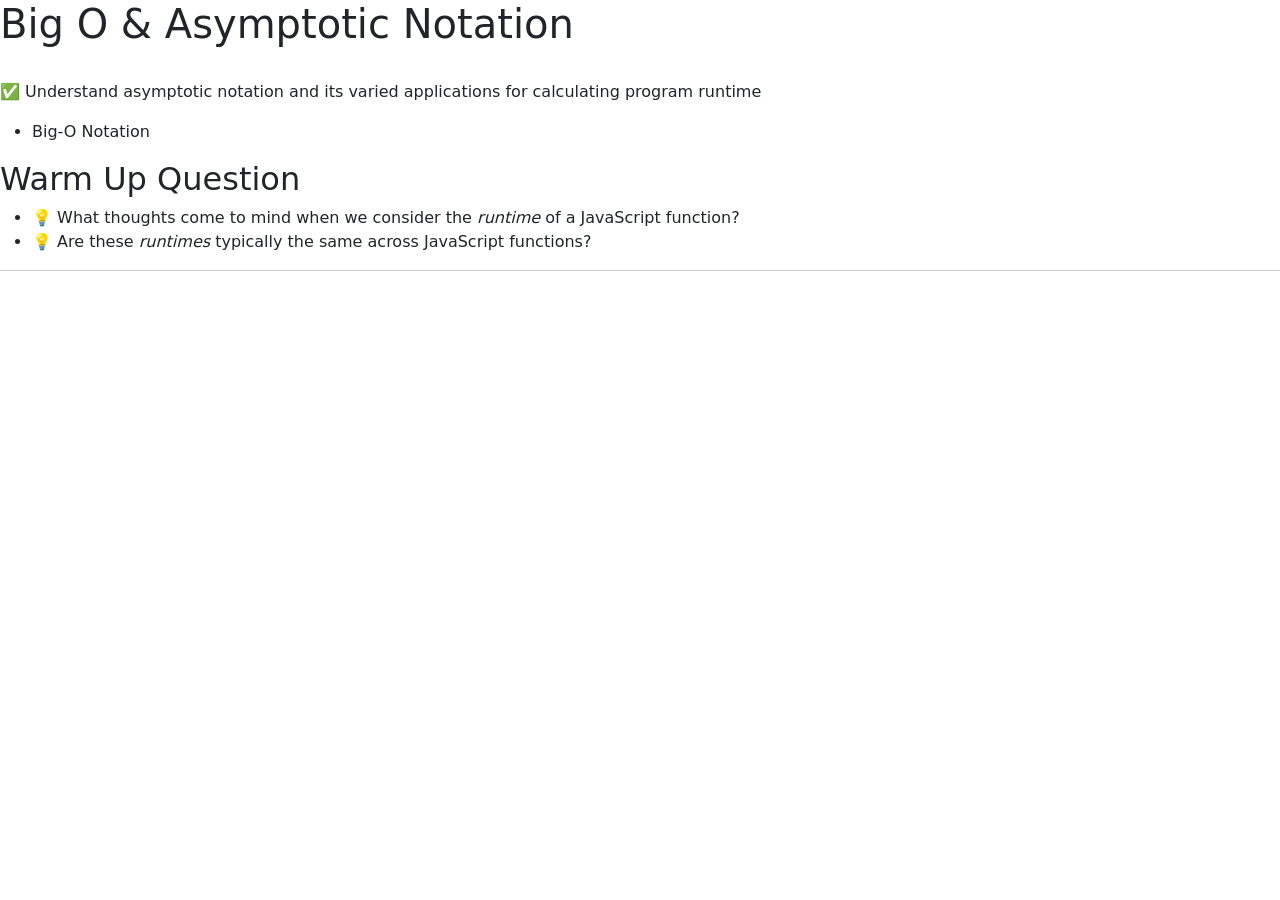
<file: 10-big-o/index.html>
<!DOCTYPE html>
<html lang="en">
  <head>
    <meta charset="utf-8" />
    <meta name="viewport" content="width=device-width, initial-scale=1" />
    <script defer src="index.js"></script>
    <link
      rel="stylesheet"
      href="https://pro.fontawesome.com/releases/v5.10.0/css/all.css"
      integrity="sha384-AYmEC3Yw5cVb3ZcuHtOA93w35dYTsvhLPVnYs9eStHfGJvOvKxVfELGroGkvsg+p"
      crossorigin="anonymous"
    />

    <!-- Bootstrap CSS -->
    <link
      href="https://cdn.jsdelivr.net/npm/bootstrap@5.1.1/dist/css/bootstrap.min.css"
      rel="stylesheet"
      integrity="sha384-F3w7mX95PdgyTmZZMECAngseQB83DfGTowi0iMjiWaeVhAn4FJkqJByhZMI3AhiU"
      crossorigin="anonymous"
    />

    <title>Starter Code</title>
  </head>
  <body>
    <div id="lecture-goals">
      <h1>Big O & Asymptotic Notation</h1>
      <br />
      <p>
        ✅ Understand asymptotic notation and its varied applications for
        calculating program runtime
      </p>
      <ul>
        <li class="list-items">Big-O Notation</li>
      </ul>
    </div>
    <h2 id="lecture-goals">Warm Up Question</h2>
    <ul>
      <li class="list-items">
        💡 What thoughts come to mind when we consider the <em>runtime</em> of a
        JavaScript function?
      </li>
      <li class="list-items">
        💡 Are these <em>runtimes</em> typically the same across JavaScript
        functions?
      </li>
    </ul>
    <hr />
  </body>
</html>
</file>
